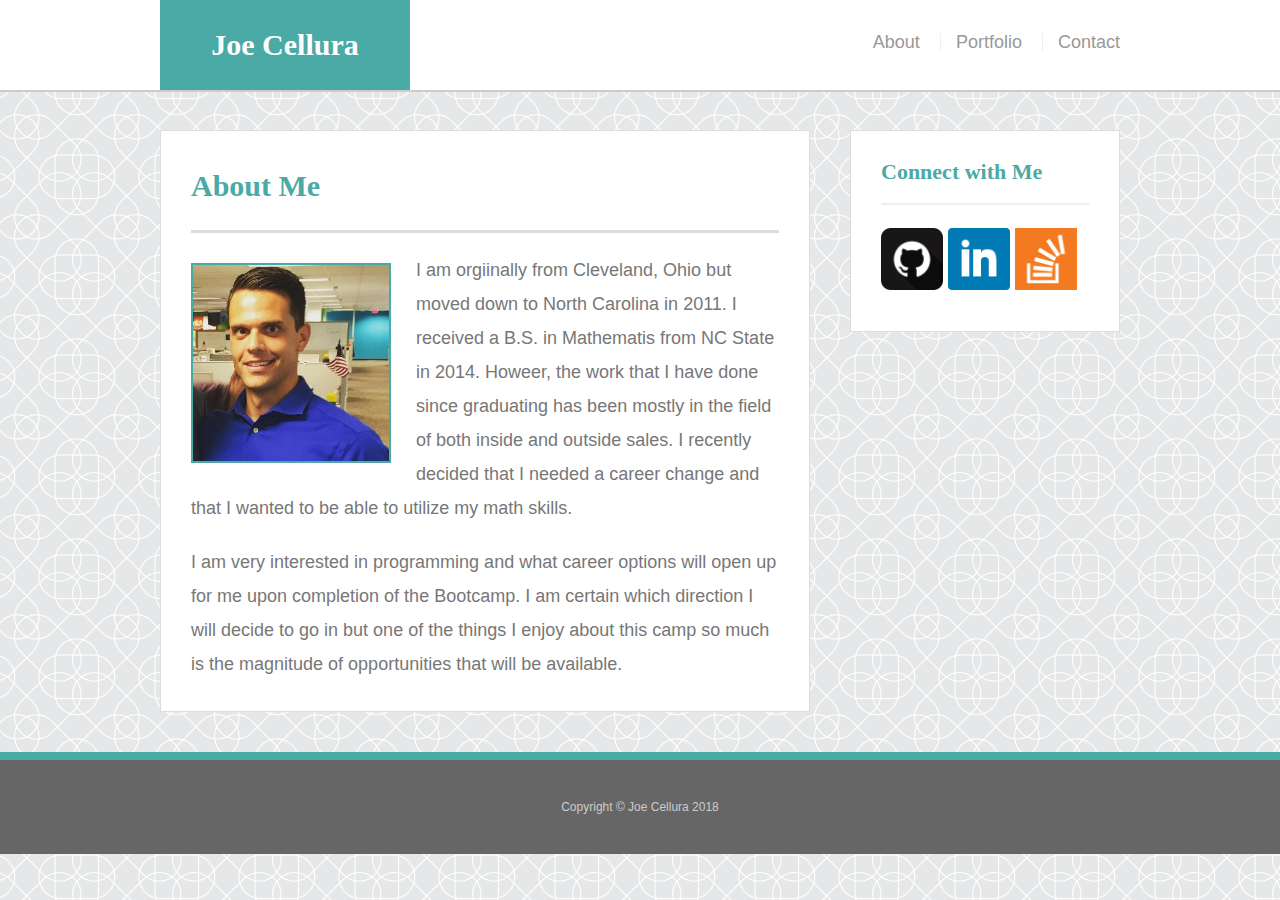
<file: index.html>
<!doctype html>
<html lang="en-us">

<head>
  <meta charset="UTF-8">
  <title>About | Joe Cellura</title>
  <link rel="stylesheet" type="text/css" href="assets/css/reset.css">
  <link rel="stylesheet" type="text/css" href="assets/css/style.css">
</head>

<body>

  <header id="masthead">
    <div class="container">
      <a href="index.html" id="logo">Joe Cellura</a>
      <nav>
        <a id="about" href="index.html">About</a>
        <a id="portfolio" href="portfolio.html">Portfolio</a>
        <a id="contact" href="contact.html">Contact</a>
      </nav>
    </div>
  </header>

  <div id="main-container" class="container">
    <section class="main-section">
      <h1>About Me</h1>

      <img src="assets/images/Headshot.png" class="bio-image" alt="Joe Cellura">

      <p>I am orgiinally from Cleveland, Ohio but moved down to North Carolina in 2011. I received a B.S. in Mathematis from NC State in 2014. Howeer, the work that I have done since graduating has been mostly in the field of both inside and outside sales. I recently decided that I needed a career change and that I wanted to be able to utilize my math skills.</p>

      <p>I am very interested in programming and what career options will open up for me upon completion of the Bootcamp. I am certain which direction I will decide to go in but one of the things I enjoy about this camp so much is the magnitude of opportunities that will be available.</p>

    </section>

    <section class="sidebar">
      <div id="connect">
        <h2>Connect with Me</h2>

        <a href="https://github.com"><img src="assets/images/github.png" class="social" alt="GitHub" /></a>
        <a href="https://linkedin.com"><img src="assets/images/linkedin.png" class="social" alt="LinkedIn" /></a>
        <a href="https://stackoverflow.com"><img src="assets/images/stackoverflow.png" class="social" alt="Stack Overflow" /></a>
      </div>
    </section>
  </div>

  <footer>
    <div class="container">
      Copyright &copy; Joe Cellura 2018
    </div>
  </footer>
</body>

</html>
</file>
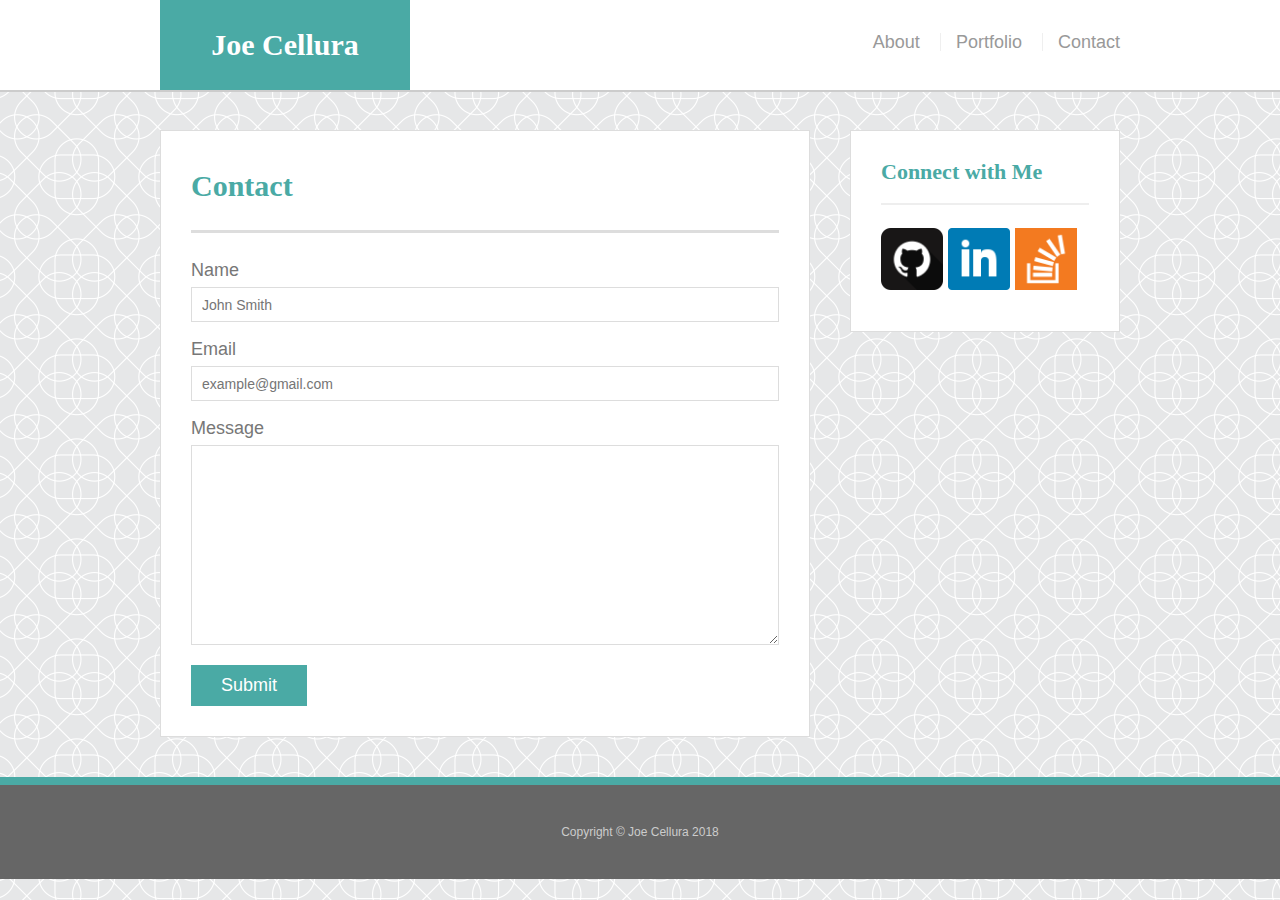
<file: contact.html>
<!doctype html>
<html lang="en-us">

<head>
  <meta charset="UTF-8">
  <title>Contact | Joe Cellura</title>
  <link rel="stylesheet" type="text/css" href="assets/css/reset.css">
  <link rel="stylesheet" type="text/css" href="assets/css/style.css">
</head>

<body>

  <header id="masthead">
    <div class="container">
      <a href="index.html" id="logo">Joe Cellura</a>
      <nav>
        <a id="about" href="index.html">About</a>
        <a id="portfolio" href="portfolio.html">Portfolio</a>
        <a id="contact" href="contact.html">Contact</a>
      </nav>
    </div>
  </header>

  <div id="main-container" class="container">
    <section class="main-section">
      <h1>Contact</h1>

      <form id="contact-form">
        <ul>
          <li>
            <label for="name">Name</label>
            <input type="text" id="name" name="name" placeholder="John Smith" required="required">
          </li>
          <li>
            <label for="email">Email</label>
            <input type="email" id="email" name="email" placeholder="example@gmail.com" required="required">
          </li>
          <li>
            <label for="message">Message</label>
            <textarea id="message" name="message" required="required"></textarea>
          </li>
        </ul>
        <input type="submit" id="submit">
      </form>

    </section>

    <section class="sidebar">
      <div id="connect">
        <h2>Connect with Me</h2>

        <a href="https://github.com"><img src="assets/images/github.png" class="social" alt="GitHub" /></a>
        <a href="https://linkedin.com"><img src="assets/images/linkedin.png" class="social" alt="LinkedIn" /></a>
        <a href="https://stackoverflow.com"><img src="assets/images/stackoverflow.png" class="social" alt="Stack Overflow" /></a>
      </div>
    </section>
  </div>

  <footer>
    <div class="container">
      Copyright &copy; Joe Cellura 2018
    </div>
  </footer>
</body>

</html>
</file>
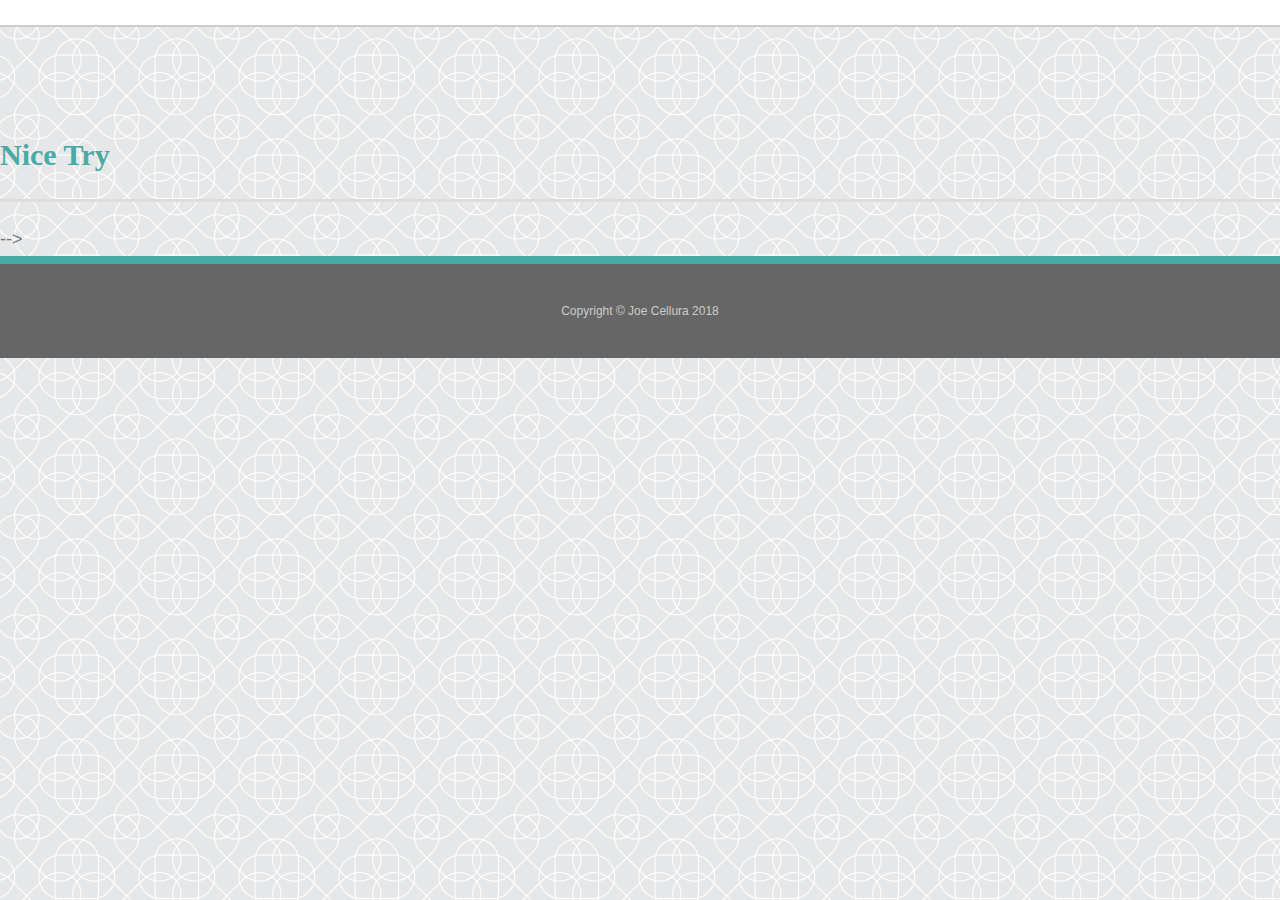
<file: corina.html>
<!doctype html>
<html lang="en-us">

<head>
  <meta charset="UTF-8">
  <title>I Miss You Babe!</title>
  <link rel="stylesheet" type="text/css" href="assets/css/reset.css">
  <link rel="stylesheet" type="text/css" href="assets/css/style.css">
</head>

<body>

  <header id="masthead">
    <div class="container">
      <!-- <a href="" id="logo">Te Iubesc!</a> -->
      <nav>
        <!-- <a id="about" href="index.html">About</a>
        <a id="portfolio" href="portfolio.html">Portfolio</a>
        <a id="contact" href="contact.html">Contact</a> -->
      </nav>
    </div>
  </header>

  <div id= "main-container" >
      <h1>
          Nice Try
      </h1>
  </div>

  <!-- <div style = "text-align: center" id="main-container" class="container">
    <section class="main-section">
      <h1>Corina</h1>



      <img src="assets/images/corina2.jpg" class="bio-image" alt="Joe Cellura">

      <p style="font-style: italic" >I wrote you this poem.. I dont pretend to be a poet by a long shot and it's a little corny but I hope it can make you smile....</p>

      <p> In writing this I didn't know where to start, <br>
          I guess it's best to just speak from the heart. <br>
      </p>

      <p> Accepting the reality of loosing you, <br>
        by far the hardest thing I've ever had to do. <br>
      </p>

      <p> The love I have for you is something that can't be measured, <br>
          Waking up next to you is a though that's forever treasured. <br>
      </p>

      <p> The memories in my head in something I cannot ditch <br>
          Like the weekend at the beach when Meredith was acting like a ... <br>
      </p>

      <p> They say it takes loosing something to know what you had, <br>
          Just thinking about that makes me incredibly sad. <br>
      </p>

      <p> I know you've said over and over you need time and space, <br>
          But the thought of us together is something god himself cant replace. <br>
      </p>

      <p> I'd do anything to be able to to go back in time and make things right, <br>
          Anything to avoid what happened that night, avoid that awful fight. <br>
      </p>

      <p> I didn't truly know what the word love meant until we met, <br>
          Just a simple day at a backyard party that I'll never forget. <br>
      </p>

      <p> Your fear that things will just be more of the same, <br>
        All of the terrible things that I did to drive you insane. <br>
      </p>

      <p> Sleeping too much, not talking to you and being lazy; <br>
          I understand exactly what I did to drive you away, drive you crazy <br>
      </p>

      <p> I could make more promises of me changing but you know its only words,<br>
          My actions will become the reality and not sentences you've already heard.
    </p>

      <p> You've heard me say that I wish it didn't take loosing you; <br>
          Just to understand how much personal work that I had to do. <br>
      </p>

      <p> I'd do anything to again have you by my side, <br>
          For a chance to change of the things that made you stay up late and cry. <br>
      </p>

      <p> You deserve to have a happy, wonderful life; <br>
          You deserve to feel the love a husband has for his wife. <br>
      </p>

      <p> From the smell of your hair as you lay next to me,  <br>
          To the constant love that you show my best friend, Remy. <br>
      </p>

      <p> I could go on for days listing the reasons I fell in love, <br>
          I know now that you were a gift from the man up above. <br>
      </p>

      <p> You said that you came into my life at the worst time and maybe its true, <br>
          I don't want to even think about where I'd be if it weren't for you. <br>
      </p>

      <p> It's my turn to be there for you in any of times of need, <br>
          I promise to always do my best, even if I do not succeed. <br>
      </p>

      <p> I realize that I am asking you for a lot, <br>
          But the reality is; this Love isnt something thats going to stop. <br>
      </p>

      <p> I love everything about you from head to toe, <br>
          Especially your crazy hair that can quickly turn into an afro. <br>
      </p>

      <p> Your beautiful face, amazing smile and tiny little accent, <br>
          When god created you it definitely an accident.<br>
      </p>

      <p> I can't stop fighting even though times are rough,<br>
          I love you Corina and I'm not going to give up.  <br>
    </p>

    </section>

    <section class="sidebar">
      <div id="connect">
        <h2>You Mean The World to Me</h2>

        <img src="assets/images/corina1.jpg" class="bio-image" alt="Joe Cellura">

        <p>There should be so many more pictures here, but the memories in my head are going to be there forever. All I am hoping for is a chance to add to them. Another chance to fall in love all over again.</p>
        <p>I can't change the past but a future without you is a pale shade in comparison.</p>
        <a href="https://github.com"><img src="assets/images/github.png" class="social" alt="GitHub" /></a>
        <a href="https://linkedin.com"><img src="assets/images/linkedin.png" class="social" alt="LinkedIn" /></a>
        <a href="https://stackoverflow.com"><img src="assets/images/stackoverflow.png" class="social" alt="Stack Overflow" /></a> -->
      </div>
    </section>
  </div> -->

  <footer>
    <div class="container">
      Copyright &copy; Joe Cellura 2018
    </div>
  </footer>
</body>

</html>
</file>
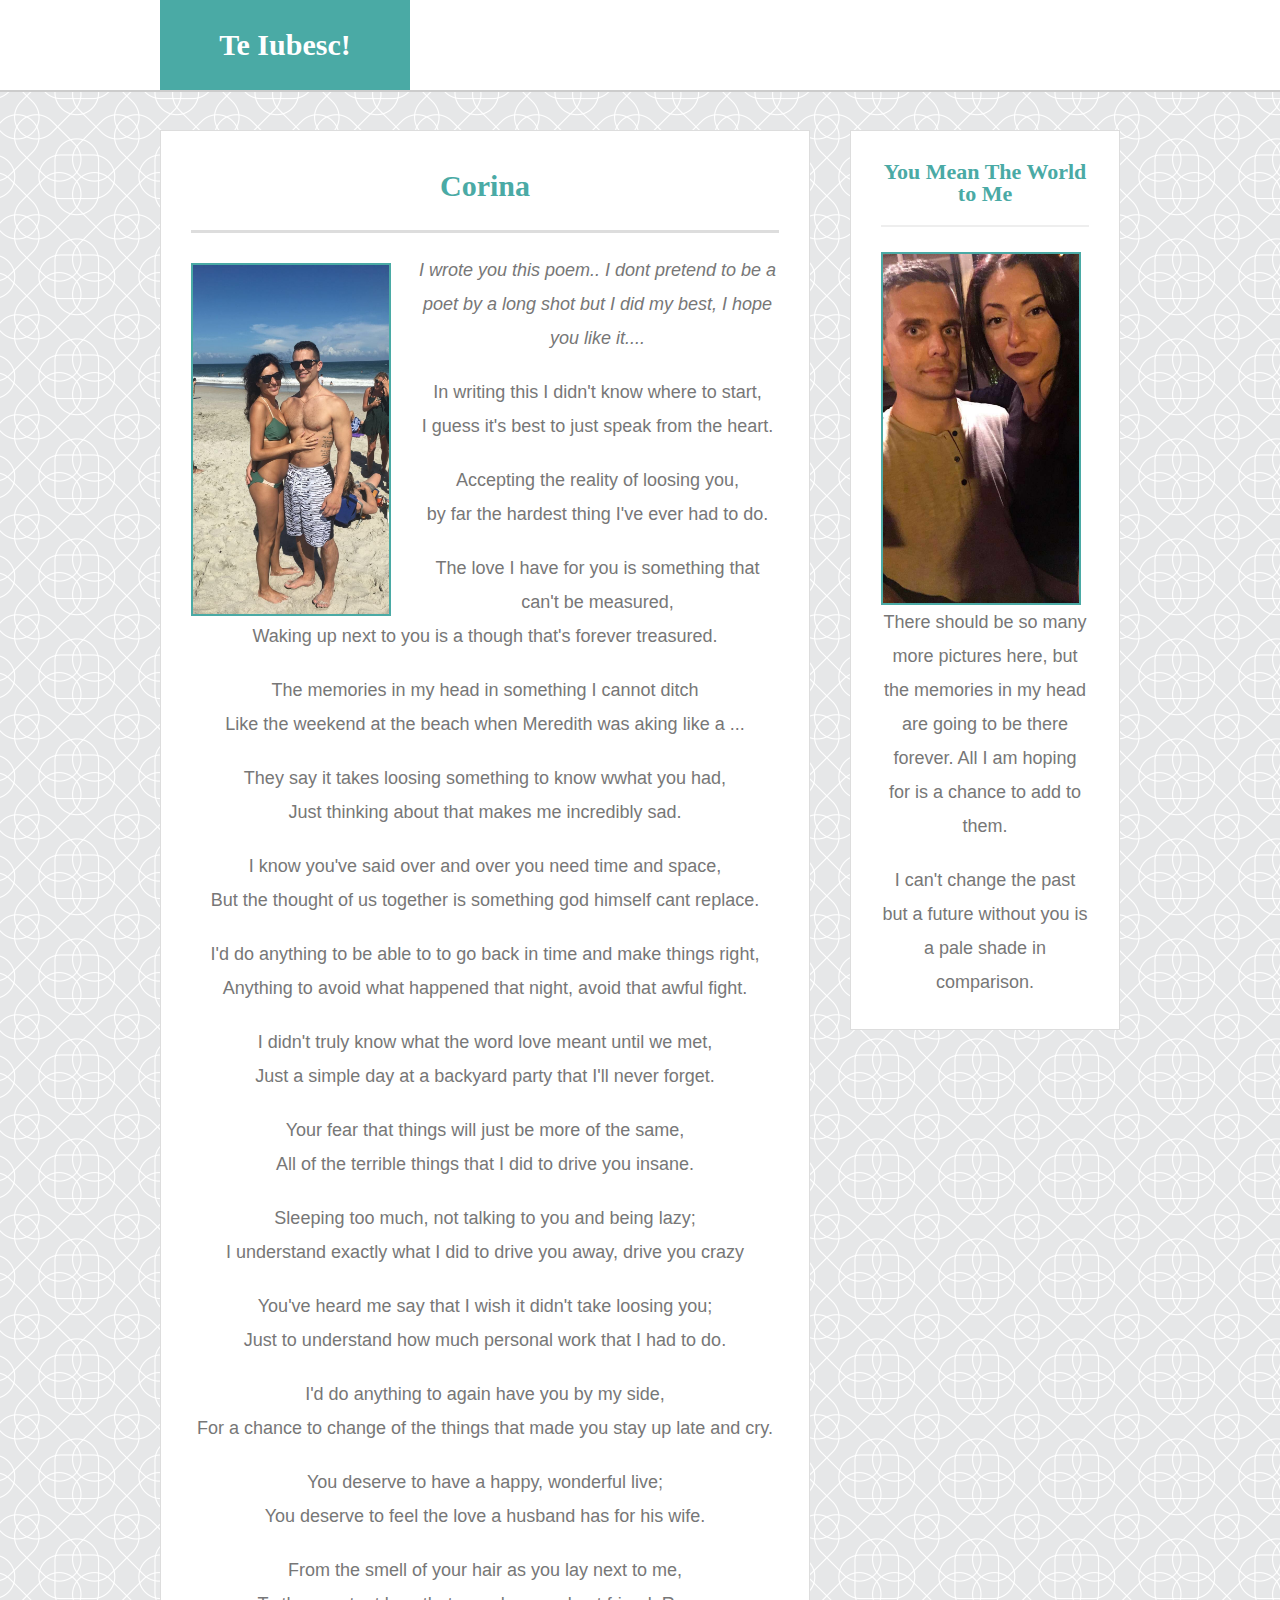
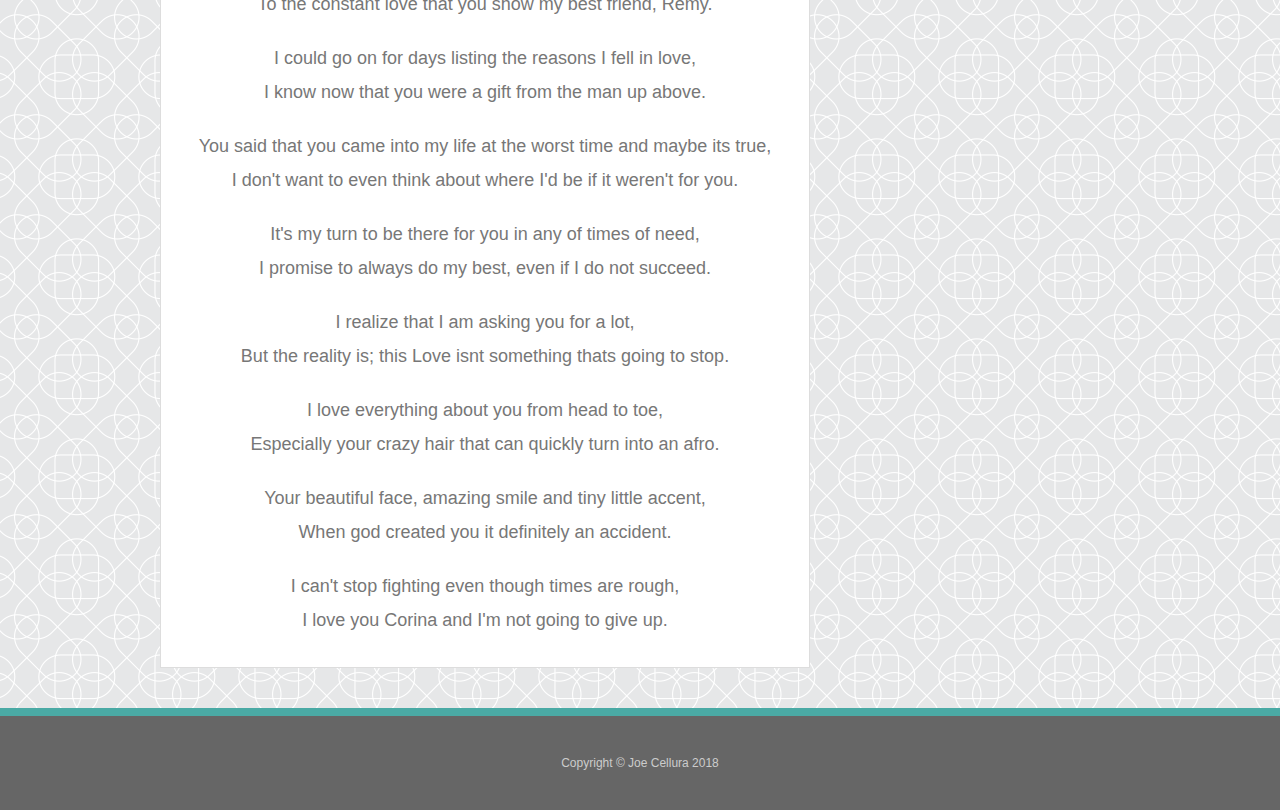
<file: index copy.html>
<!doctype html>
<html lang="en-us">

<head>
  <meta charset="UTF-8">
  <title>About | Joe Cellura</title>
  <link rel="stylesheet" type="text/css" href="assets/css/reset.css">
  <link rel="stylesheet" type="text/css" href="assets/css/style.css">
</head>

<body>

  <header id="masthead">
    <div class="container">
      <a href="" id="logo">Te Iubesc!</a>
      <nav>
        <!-- <a id="about" href="index.html">About</a>
        <a id="portfolio" href="portfolio.html">Portfolio</a>
        <a id="contact" href="contact.html">Contact</a> -->
      </nav>
    </div>
  </header>

  <div style = "text-align: center" id="main-container" class="container">
    <section class="main-section">
      <h1>Corina</h1>

      <img src="assets/images/corina2.jpg" class="bio-image" alt="Joe Cellura">

      <p style="font-style: italic" >I wrote you this poem.. I dont pretend to be a poet by a long shot but I did my best, I hope you like it....</p>

      <p> In writing this I didn't know where to start, <br>
          I guess it's best to just speak from the heart. <br>
      </p>

      <p> Accepting the reality of loosing you, <br>
        by far the hardest thing I've ever had to do. <br>
      </p>

      <p> The love I have for you is something that can't be measured, <br>
          Waking up next to you is a though that's forever treasured. <br>
      </p>

      <p> The memories in my head in something I cannot ditch <br>
          Like the weekend at the beach when Meredith was aking like a ... <br>
      </p>

      <p> They say it takes loosing something to know wwhat you had, <br>
          Just thinking about that makes me incredibly sad. <br>
      </p>

      <p> I know you've said over and over you need time and space, <br>
          But the thought of us together is something god himself cant replace. <br>
      </p>

      <p> I'd do anything to be able to to go back in time and make things right, <br>
          Anything to avoid what happened that night, avoid that awful fight. <br>
      </p>

      <p> I didn't truly know what the word love meant until we met, <br>
          Just a simple day at a backyard party that I'll never forget. <br>
      </p>

      <p> Your fear that things will just be more of the same, <br>
        All of the terrible things that I did to drive you insane. <br>
      </p>

      <p> Sleeping too much, not talking to you and being lazy; <br>
          I understand exactly what I did to drive you away, drive you crazy <br>
      </p>

      <p> You've heard me say that I wish it didn't take loosing you; <br>
          Just to understand how much personal work that I had to do. <br>
      </p>

      <p> I'd do anything to again have you by my side, <br>
          For a chance to change of the things that made you stay up late and cry. <br>
      </p>

      <p> You deserve to have a happy, wonderful live; <br>
          You deserve to feel the love a husband has for his wife. <br>
      </p>

      <p> From the smell of your hair as you lay next to me,  <br>
          To the constant love that you show my best friend, Remy. <br>
      </p>

      <p> I could go on for days listing the reasons I fell in love, <br>
          I know now that you were a gift from the man up above. <br>
      </p>

      <p> You said that you came into my life at the worst time and maybe its true, <br>
          I don't want to even think about where I'd be if it weren't for you. <br>
      </p>

      <p> It's my turn to be there for you in any of times of need, <br>
          I promise to always do my best, even if I do not succeed. <br>
      </p>

      <p> I realize that I am asking you for a lot, <br>
          But the reality is; this Love isnt something thats going to stop. <br>
      </p>

      <p> I love everything about you from head to toe, <br>
          Especially your crazy hair that can quickly turn into an afro. <br>
      </p>

      <p> Your beautiful face, amazing smile and tiny little accent, <br>
          When god created you it definitely an accident.<br>
      </p>

      <p> I can't stop fighting even though times are rough,<br>
          I love you Corina and I'm not going to give up.  <br>
    </p>

    </section>

    <section class="sidebar">
      <div id="connect">
        <h2>You Mean The World to Me</h2>

        <img src="assets/images/corina1.jpg" class="bio-image" alt="Joe Cellura">

        <p>There should be so many more pictures here, but the memories in my head are going to be there forever. All I am hoping for is a chance to add to them.</p>
        <p>I can't change the past but a future without you is a pale shade in comparison.</p>
        <!-- <a href="https://github.com"><img src="assets/images/github.png" class="social" alt="GitHub" /></a>
        <a href="https://linkedin.com"><img src="assets/images/linkedin.png" class="social" alt="LinkedIn" /></a>
        <a href="https://stackoverflow.com"><img src="assets/images/stackoverflow.png" class="social" alt="Stack Overflow" /></a> -->
      </div>
    </section>
  </div>

  <footer>
    <div class="container">
      Copyright &copy; Joe Cellura 2018
    </div>
  </footer>
</body>

</html>
</file>
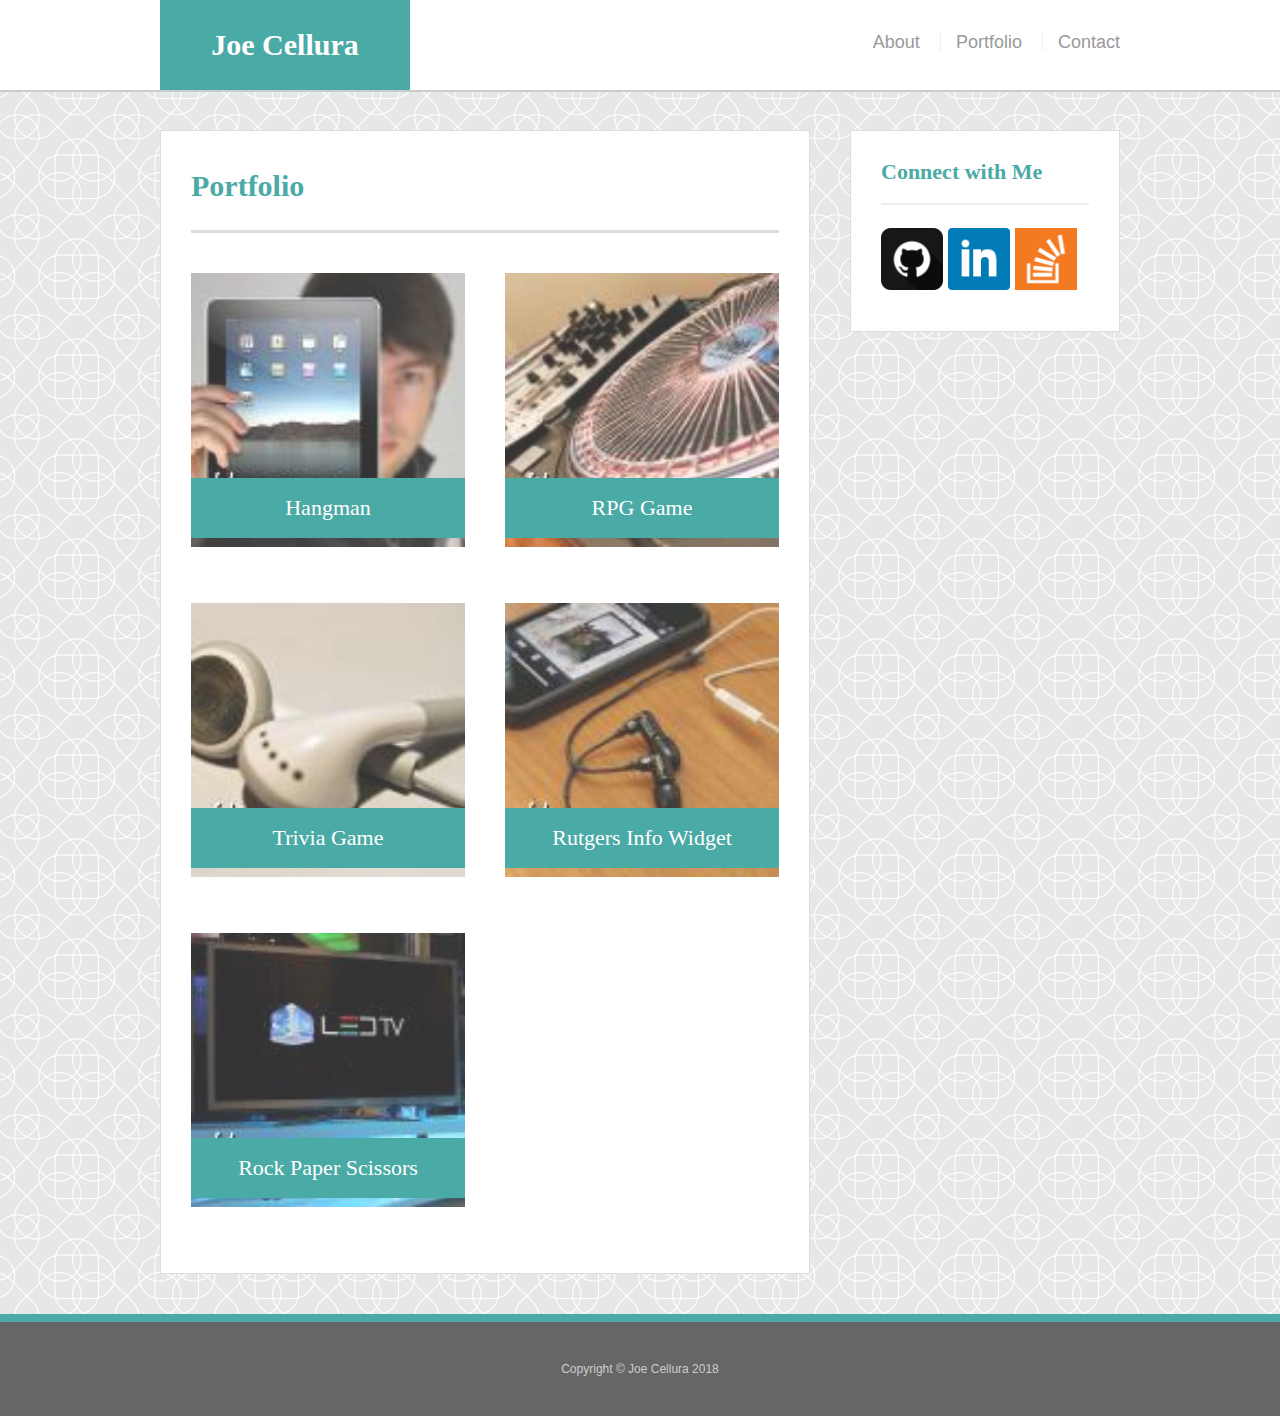
<file: portfolio.html>
<!doctype html>
<html lang="en-us">

<head>
  <meta charset="UTF-8">
  <title>Portfolio | Joe Cellura</title>
  <link rel="stylesheet" type="text/css" href="assets/css/reset.css">
  <link rel="stylesheet" type="text/css" href="assets/css/style.css">
</head>

<body>

  <header id="masthead">
    <div class="container">
      <a href="index.html" id="logo">Joe Cellura</a>
      <nav>
        <a id="about" href="index.html">About</a>
        <a id="portfolio" href="portfolio.html">Portfolio</a>
        <a id="contact" href="contact.html">Contact</a>
      </nav>
    </div>
  </header>

  <div id="main-container" class="container">
    <section class="main-section">
      <h1>Portfolio</h1>

      <div class="work">
        <img src="assets/images/portfolio-hangman.png" alt="hangman">

        <h3>Hangman</h3>
      </div>
      <div class="work">
        <img src="assets/images/portfolio-RPG.png" alt="RPG Game">

        <h3>RPG Game</h3>
      </div>
      <div class="work">
        <img src="assets/images/portfolio-trivia.png" alt="Trivia Game">

        <h3>Trivia Game</h3>
      </div>
      <div class="work">
        <img src="assets/images/portfolio-rutgers.png" alt="Rutgers Info Widget">

        <h3>Rutgers Info Widget</h3>
      </div>
      <div class="work">
        <img src="assets/images/portfolio-rock.png" alt="Rock Paper Scissors">

        <h3>Rock Paper Scissors</h3>
      </div>

    </section>

    <section class="sidebar">
      <div id="connect">
        <h2>Connect with Me</h2>

        <a href="https://github.com"><img src="assets/images/github.png" class="social" alt="GitHub" /></a>
        <a href="https://linkedin.com"><img src="assets/images/linkedin.png" class="social" alt="LinkedIn" /></a>
        <a href="https://stackoverflow.com"><img src="assets/images/stackoverflow.png" class="social" alt="Stack Overflow" /></a>
      </div>
    </section>
  </div>

  <footer>
    <div class="container">
      Copyright &copy; Joe Cellura 2018
    </div>
  </footer>
</body>

</html>
</file>
<file: assets/css/style.css>
body {
    font-family: Arial, "Helvetica Neue", Helvetica, sans-serif;
    font-size: 18px;
    line-height: 34px;
    color: #777;
    background: url("../images/intersection.png");
  }
  
  * {
    box-sizing: border-box;
  }
  
  /* general */
  
  .container {
    width: 100%;
    max-width: 960px;
    margin: 0 auto;
    clear: both;
  }
  
  h1,
  h2,
  h3,
  p {
    margin-bottom: 20px;
  }
  
  p:last-child {
    margin-bottom: 0;
  }
  
  h1,
  h2,
  h3 {
    font-family: Georgia, Times, "Times New Roman", serif;
    font-weight: 700;
    color: #4aaaa5;
  }
  
  h1 {
    padding-bottom: 20px;
    font-size: 30px;
    line-height: 49px;
    border-bottom: 3px solid #ddd;
  }
  
  h2,
  h3 {
    font-size: 22px;
  }
  
  /* header */
  
  #masthead {
    position: fixed;
    z-index: 99;
    width: 100%;
    margin: 0 0 30px;
    overflow: auto;
    color: #fff;
    background: #fff;
    border-bottom: 2px solid #ccc;
  }
  
  #logo {
    float: left;
    width: 250px;
    height: 90px;
    font-family: Georgia, Times, "Times New Roman", serif;
    font-size: 30px;
    font-weight: 700;
    line-height: 90px;
    color: #fff;
    text-align: center;
    text-decoration: none;
    background: #4aaaa5;
  }
  
  nav {
    float: right;
    margin-top: 25px;
  }
  
  nav a {
    display: inline-block;
    padding-left: 15px;
    margin-left: 15px;
    line-height: 18px;
    color: #999;
    text-decoration: none;
    border-left: 1px solid #efefef;
    text-align: center;
  }
  
  nav a:first-child {
    border-left: 0 none;
  }

  a:hover {
      color: #4aaaa5;
  }

  
  /* footer */
  
  footer {
    padding: 30px 0;
    clear: both;
    font-size: 12px;
    color: #fff;
    color: #ccc;
    text-align: center;
    background: #666;
    border-top: 8px solid #4aaaa5;
  }
  
  /* sidebar */
  
  .sidebar {
    float: right;
    width: 100%;
    max-width: 270px;
    padding: 30px;
    margin-bottom: 20px;
    background: #fff;
    border: 1px solid #ddd;
  }
  
  h3,
  .sidebar h2 {
    padding-bottom: 20px;
    margin-bottom: 15px;
    line-height: 22px;
    border-bottom: 2px solid #eee;
  }
  
  .social {
    width: 62px;
    height: 62px;
    margin-top: 8px;
    margin-right: 5px;
  }
  
  .social:last-child {
    margin-right: 0;
  }

  .social:hover{
      opacity:0.5;
  }
  
  /* main */
  
  #main-container {
    padding-top: 130px;
  }
  
  .main-section {
    float: left;
    width: 100%;
    max-width: 650px;
    padding: 30px;
    margin: 0 0 40px;
    background: #fff;
    border: 1px solid #ddd;
  }
  
  /* portfolio page */
  
  .work {
    position: relative;
    float: left;
    width: 274px;
    margin: 20px 0 25px;
    overflow: auto;
  }
  
  .work:nth-child(even) {
    margin-right: 40px;
  }
  
  .work img {
    width: 100%;
    border: 0 none;
    opacity: 0.8;
  }
  
  .work h3 {
    position: absolute;
    bottom: 20px;
    width: 100%;
    padding: 15px;
    margin-bottom: 0;
    font-weight: 300;
    line-height: 30px;
    color: #fff;
    text-align: center;
    background: #4aaaa5;
    border-bottom: 0;
  }
  
  .bio-image {
    float: left;
    width: 200px;
    height: auto;
    margin-top: 10px;
    margin-right: 25px;
    border-style: solid;
    border-color:#4aaaa5;
    border-width: 2px;
  }
  
  /* contact page */
  
  #contact-form ul {
    margin-bottom: 20px;
  }
  
  #contact-form li {
    margin-bottom: 10px;
  }
  
  label,
  input[type=text],
  input[type=email],
  textarea {
    display: block;
    width: 100%;
  }
  
  input[type=text],
  input[type=email],
  textarea {
    height: 35px;
    padding: 0 10px;
    font-size: 14px;
    border: 1px solid #ddd;
  }
  
  textarea {
    height: 200px;
  }
  
  #submit {
    padding: 10px 30px;
    font-size: 18px;
    color: #fff;
    cursor: pointer;
    background: #4aaaa5;
    border: 0 none;
  }


  @media only screen and (max-width: 980px) {

    .container {
      padding: 0 20px;
      max-width: 768px;
    }
  
    #main-container {
      padding-top: 130px;
    }
  
    .main-section {
      max-width: 100%;
    }
  
    #connect {
    margin-right: 35px;
   }
  
    .portf {
      width: 47%;
      margin-bottom: 10px;
  
    }
  
  
    .portf:nth-child(even) {
  
      margin-right: 0;
  
    }
  
    .portf:nth-child(odd) {
  
      float: right;
  
    }
  
    .bio-image {
  
      width: 50%;
  
    }
  

    .portf h3 {
  
      width: 83%;
  
    }
  
  
    nav a{
  
      /* padding-right: 35px; */
  
    }
  
    label{
      max-width: 380px;
    }
  
  
    #name,
  
    #email,
  
    #message {
  
    width: 95%;
  
    }
  
    .sidebar{
        max-width: 100%;
        float:left;
    }
  }

  
  
  
  @media only screen and (max-width: 768px) {
  
    nav {
        margin-right: 8%;
    }

    nav a {
    max-width: 40%;
    }

  nav a:first-child {
      margin-left: 0;
  }

 /* #portfolio {
     margin-left: 0;
 } */

    .sidebar {
        float: left;
        max-width: 100%;
    }
  

  #masthead {
      position: absolute;
      top: -10px;
  }
  
  #main-container {
  
    /* margin-top: 80px; */
    max-width: 100%;
    height: auto;
  
  }
  
  .main-section {
    float: left;
    max-width: 100%;
    height: auto;
    margin-bottom: none;
    
  }
  
  #connect {
    float: left;
    width: 737px;
    max-width: 100%;
    margin: 0 0 40px 0px;
  
  }
  
  
    .portf {
      width: 47%;
      margin-bottom: 10px;
  
    }
  
  
  
    .portf:nth-child(even) {
      margin-right: 0;
  
    }
  
  
  
    .portf:nth-child(odd) {
      float: right;
  
    }
  
  
  
    .bio-image {
      width: 50%;
  
    }
  
  
  
      .portf h3 {
  
      width: 88%;
      width: relative;
      height: fixed;
  
    }
  
}
  @media only screen and (max-width: 640px) {
  
  #masthead {
    clear: both;
    position: static;
    margin-bottom: 20px;
  }
  
  header.container {
    padding: 0;
  }
  
  #logo,
  .work,
  .bio-image {
    width: 100%;
  }
  
  .portf h3 {
    width: 94%;
    position: absolute;
  }
  
  nav {
    text-align: center;
    width: 100%;
    margin: 15px 0;
  }
  
  nav a {
  max-width: 20%;
  padding-left: 15px;
  padding-right: 0;
  margin-left: 15px;
  margin-right: 0;
  overflow: none;
  }
  
  .main-section {
    position: relative;
    margin-top: 0;
  }
  
  #main-container {
    padding-top: 40px;
  }
  
  }
</file>
